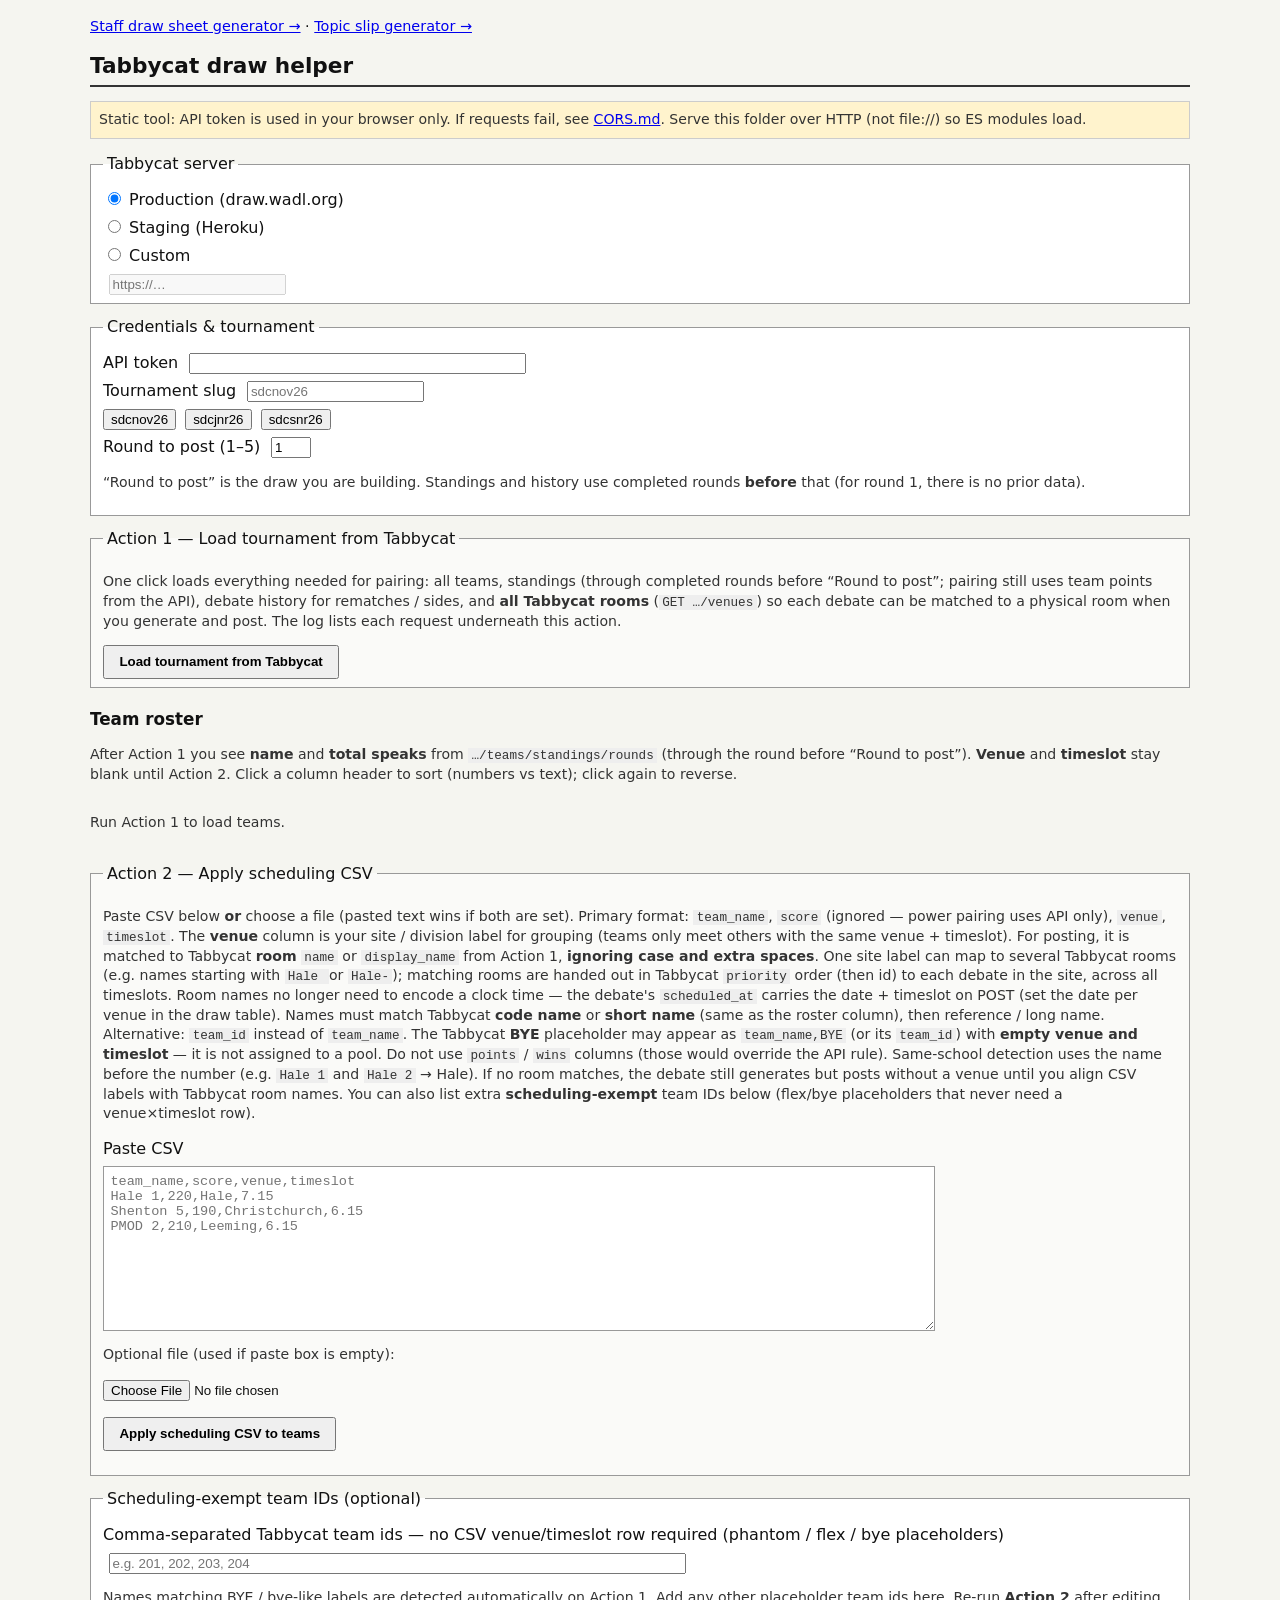
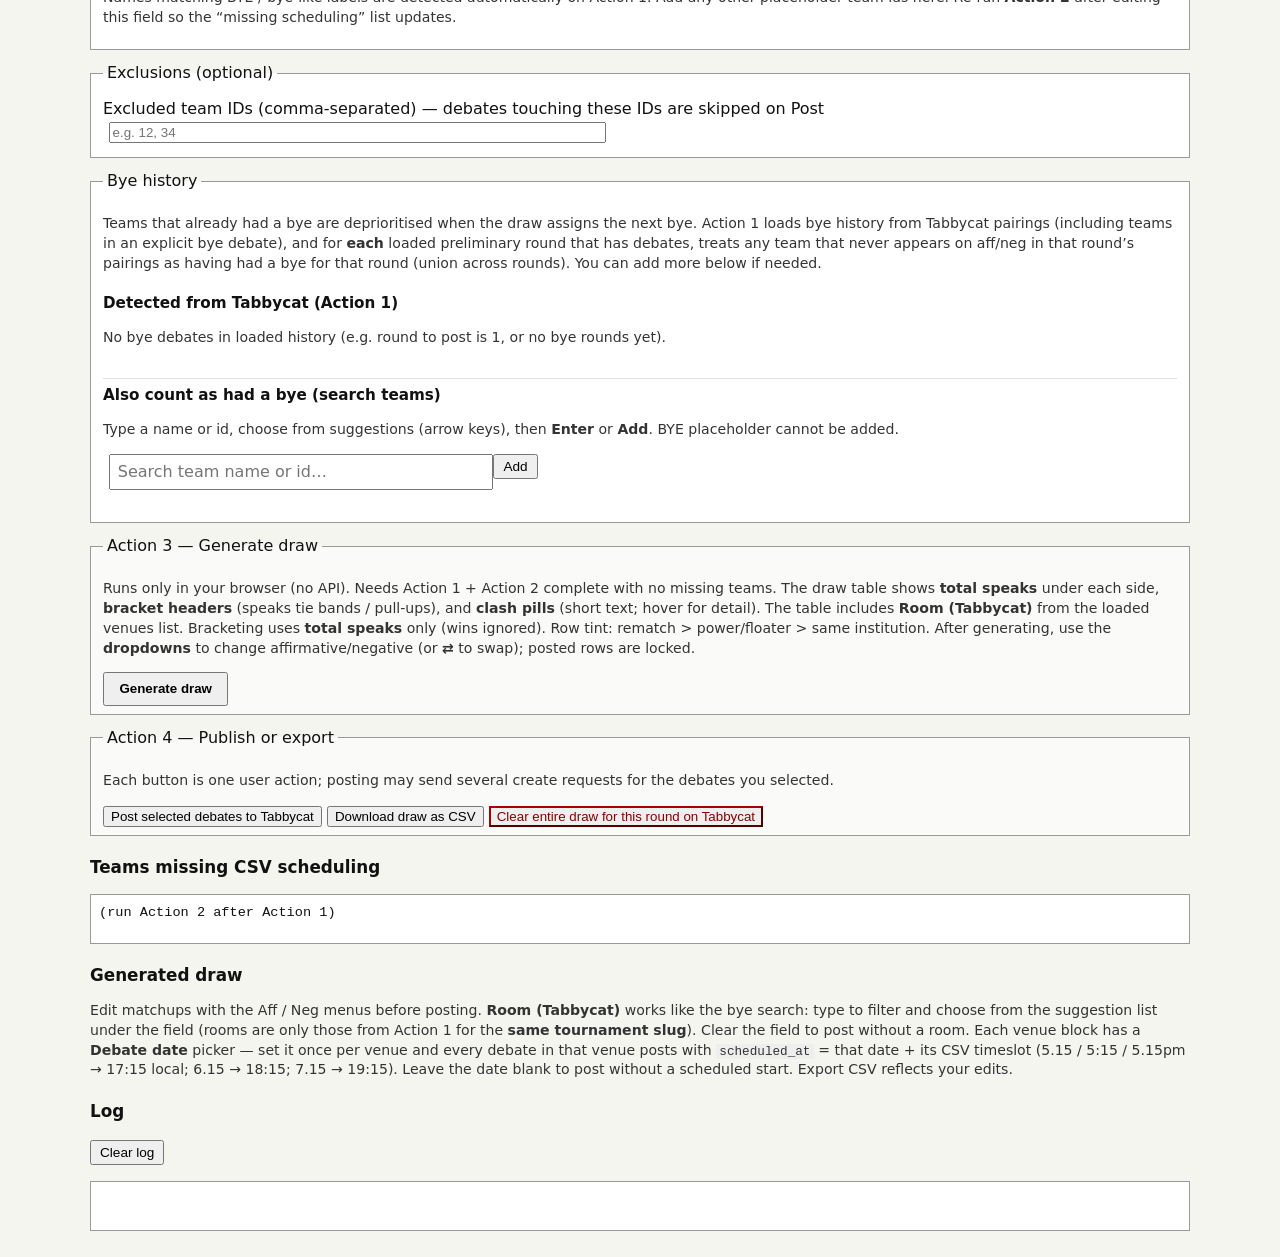
<file: index.html>
<!DOCTYPE html>
<html lang="en">
  <head>
    <meta charset="UTF-8" />
    <meta name="viewport" content="width=device-width, initial-scale=1" />
    <title>Tabbycat draw helper</title>
    <link rel="stylesheet" href="styles.css" />
  </head>
  <body>
    <p class="schedule-nav">
      <a href="schedule.html">Staff draw sheet generator →</a>
      ·
      <a href="topic-slips.html">Topic slip generator →</a>
    </p>
    <h1>Tabbycat draw helper</h1>
    <p class="warn">
      Static tool: API token is used in your browser only. If requests fail, see
      <a href="CORS.md">CORS.md</a>. Serve this folder over HTTP (not file://) so ES modules load.
    </p>

    <fieldset>
      <legend>Tabbycat server</legend>
      <label><input type="radio" name="basePreset" value="prod" checked /> Production (draw.wadl.org)</label>
      <label><input type="radio" name="basePreset" value="staging" /> Staging (Heroku)</label>
      <label><input type="radio" name="basePreset" value="custom" /> Custom</label>
      <input type="url" id="baseManual" placeholder="https://…" disabled />
    </fieldset>

    <fieldset>
      <legend>Credentials & tournament</legend>
      <label>API token <input type="password" id="token" autocomplete="off" size="40" /></label>
      <label
        >Tournament slug
        <input type="text" id="slug" placeholder="sdcnov26" size="20" />
      </label>
      <span class="presets">
        <button type="button" id="btnPresetNov">sdcnov26</button>
        <button type="button" id="btnPresetJnr">sdcjnr26</button>
        <button type="button" id="btnPresetSnr">sdcsnr26</button>
      </span>
      <label
        >Round to post (1–5)
        <input type="number" id="round" min="1" max="9" value="1" />
      </label>
      <p class="hint">
        “Round to post” is the draw you are building. Standings and history use completed rounds
        <strong>before</strong> that (for round 1, there is no prior data).
      </p>
    </fieldset>

    <fieldset class="step">
      <legend>Action 1 — Load tournament from Tabbycat</legend>
      <p class="hint">
        One click loads everything needed for pairing: all teams, standings (through completed rounds before “Round to post”; pairing still uses team points from the API),
        debate history for rematches / sides, and <strong>all Tabbycat rooms</strong> (<code>GET …/venues</code>) so each debate can be matched to a physical room when you generate and post.
        The log lists each request underneath this action.
      </p>
      <button type="button" id="btnLoadTournament" class="primary-action">Load tournament from Tabbycat</button>
    </fieldset>

    <h2>Team roster</h2>
    <p class="hint">
      After Action 1 you see <strong>name</strong> and <strong>total speaks</strong> from <code>…/teams/standings/rounds</code> (through the round before “Round to post”). <strong>Venue</strong> and
      <strong>timeslot</strong> stay blank until Action 2. Click a column header to sort (numbers vs text); click again to reverse.
    </p>
    <div id="teamRoster" class="roster-wrap"><p class="hint">Run Action 1 to load teams.</p></div>

    <fieldset class="step">
      <legend>Action 2 — Apply scheduling CSV</legend>
      <p class="hint">
        Paste CSV below <strong>or</strong> choose a file (pasted text wins if both are set).
        Primary format: <code>team_name</code>, <code>score</code> (ignored — power pairing uses API only),
        <code>venue</code>, <code>timeslot</code>. The <strong>venue</strong> column is your site / division label for grouping
        (teams only meet others with the same venue + timeslot). For posting, it is matched to Tabbycat <strong>room</strong>
        <code>name</code> or <code>display_name</code> from Action 1, <strong>ignoring case and extra spaces</strong>. One site label can map to
        several Tabbycat rooms (e.g. names starting with <code>Hale </code> or <code>Hale-</code>); matching rooms are handed out in
        Tabbycat <code>priority</code> order (then id) to each debate in the site, across all timeslots. Room
        names no longer need to encode a clock time — the debate's <code>scheduled_at</code> carries the date +
        timeslot on POST (set the date per venue in the draw table). Names must match
        Tabbycat <strong>code name</strong> or <strong>short name</strong> (same as the roster column), then reference / long name. Alternative: <code>team_id</code> instead of
        <code>team_name</code>. The Tabbycat <strong>BYE</strong> placeholder may appear as <code>team_name,BYE</code> (or its <code>team_id</code>) with <strong>empty venue and timeslot</strong> — it is not assigned to a pool.
        Do not use <code>points</code> / <code>wins</code> columns (those would override the API rule).
        Same-school detection uses the name before the number (e.g. <code>Hale 1</code> and <code>Hale 2</code> → Hale).
        If no room matches, the debate still generates but posts without a venue until you align CSV labels with Tabbycat room names.
        You can also list extra <strong>scheduling-exempt</strong> team IDs below (flex/bye placeholders that never need a venue×timeslot row).
      </p>
      <label for="csvPaste">Paste CSV</label>
      <textarea id="csvPaste" rows="10" cols="80" placeholder="team_name,score,venue,timeslot&#10;Hale 1,220,Hale,7.15&#10;Shenton 5,190,Christchurch,6.15&#10;PMOD 2,210,Leeming,6.15"></textarea>
      <p class="hint">Optional file (used if paste box is empty):</p>
      <input type="file" id="csvFile" accept=".csv,text/csv" />
      <p>
        <button type="button" id="btnApplyCsv" class="primary-action">Apply scheduling CSV to teams</button>
      </p>
    </fieldset>

    <fieldset>
      <legend>Scheduling-exempt team IDs (optional)</legend>
      <label for="schedulingExemptTeamIds">
        Comma-separated Tabbycat team ids — no CSV venue/timeslot row required (phantom / flex / bye placeholders)
      </label>
      <input type="text" id="schedulingExemptTeamIds" size="70" placeholder="e.g. 201, 202, 203, 204" />
      <p class="hint">
        Names matching BYE / bye-like labels are detected automatically on Action 1. Add any other placeholder team ids here. Re-run
        <strong>Action 2</strong> after editing this field so the “missing scheduling” list updates.
      </p>
    </fieldset>

    <fieldset>
      <legend>Exclusions (optional)</legend>
      <label
        >Excluded team IDs (comma-separated) — debates touching these IDs are skipped on Post
        <input type="text" id="excludeTeams" size="60" placeholder="e.g. 12, 34" />
      </label>
    </fieldset>

    <fieldset class="bye-section">
      <legend>Bye history</legend>
      <p class="hint">
        Teams that already had a bye are deprioritised when the draw assigns the next bye. Action 1 loads bye history from Tabbycat pairings (including teams in an explicit bye debate), and for <strong>each</strong> loaded preliminary round that has debates, treats any team that never appears on aff/neg in that round’s pairings as having had a bye for that round (union across rounds). You can add more below if needed.
      </p>
      <div class="bye-block">
        <h4 class="bye-sub">Detected from Tabbycat (Action 1)</h4>
        <p id="apiByeHistorySummary" class="bye-summary" aria-live="polite"></p>
        <ul id="apiByeHistoryList" class="bye-history-list" hidden></ul>
        <p id="apiByeHistoryEmpty" class="hint">No bye debates in loaded history (e.g. round to post is 1, or no bye rounds yet).</p>
      </div>
      <div class="bye-block">
        <h4 class="bye-sub">Also count as had a bye (search teams)</h4>
        <p class="hint">Type a name or id, choose from suggestions (arrow keys), then <strong>Enter</strong> or <strong>Add</strong>. BYE placeholder cannot be added.</p>
        <label for="byeTeamSearch" class="sr-only">Search team to mark prior bye</label>
        <div class="bye-autocomplete-wrap">
          <div class="bye-search-field">
            <input type="text" id="byeTeamSearch" autocomplete="off" placeholder="Search team name or id…" />
            <ul id="byeTeamSuggestions" class="ac-suggestions" hidden role="listbox"></ul>
          </div>
          <button type="button" id="byeTeamAddBtn" class="small">Add</button>
        </div>
        <p id="extraByeHistoryNote" class="hint" hidden>These teams are merged into bye avoidance when you generate the draw.</p>
        <ul id="extraByeTeamList" class="bye-chip-list"></ul>
      </div>
    </fieldset>

    <fieldset class="step">
      <legend>Action 3 — Generate draw</legend>
      <p class="hint">
        Runs only in your browser (no API). Needs Action 1 + Action 2 complete with no missing teams.         The draw table shows
        <strong>total speaks</strong> under each side,         <strong>bracket headers</strong> (speaks tie bands / pull-ups), and <strong>clash pills</strong>
        (short text; hover for detail). The table includes <strong>Room (Tabbycat)</strong> from the loaded venues list. Bracketing uses <strong>total speaks</strong> only (wins ignored). Row tint: rematch &gt; power/floater &gt; same institution. After generating, use the
        <strong>dropdowns</strong> to change affirmative/negative
        (or <strong>⇄</strong> to swap); posted rows are locked.
      </p>
      <button type="button" id="btnGen" class="primary-action">Generate draw</button>
    </fieldset>

    <fieldset class="step">
      <legend>Action 4 — Publish or export</legend>
      <p class="hint">Each button is one user action; posting may send several create requests for the debates you selected.</p>
      <button type="button" id="btnPost">Post selected debates to Tabbycat</button>
      <button type="button" id="btnExport">Download draw as CSV</button>
      <button type="button" id="btnDestroy" class="danger">Clear entire draw for this round on Tabbycat</button>
    </fieldset>

    <h2>Teams missing CSV scheduling</h2>
    <pre id="missingBox" class="box">(run Action 2 after Action 1)</pre>

    <h2>Generated draw</h2>
    <p class="hint">
      Edit matchups with the Aff / Neg menus before posting. <strong>Room (Tabbycat)</strong> works like the bye search: type to filter and
      choose from the suggestion list under the field (rooms are only those from Action 1 for the <strong>same tournament slug</strong>).
      Clear the field to post without a room. Each venue block has a <strong>Debate date</strong> picker — set it once per venue and every
      debate in that venue posts with <code>scheduled_at</code> = that date + its CSV timeslot (5.15 / 5:15 / 5.15pm → 17:15 local; 6.15 → 18:15; 7.15 → 19:15).
      Leave the date blank to post without a scheduled start. Export CSV reflects your edits.
    </p>
    <div id="drawTable"></div>

    <h2>Log</h2>
    <p><button type="button" id="btnClearLog" class="small">Clear log</button></p>
    <div id="log" class="box log"></div>

    <script type="module" src="js/app.js"></script>
  </body>
</html>
</file>
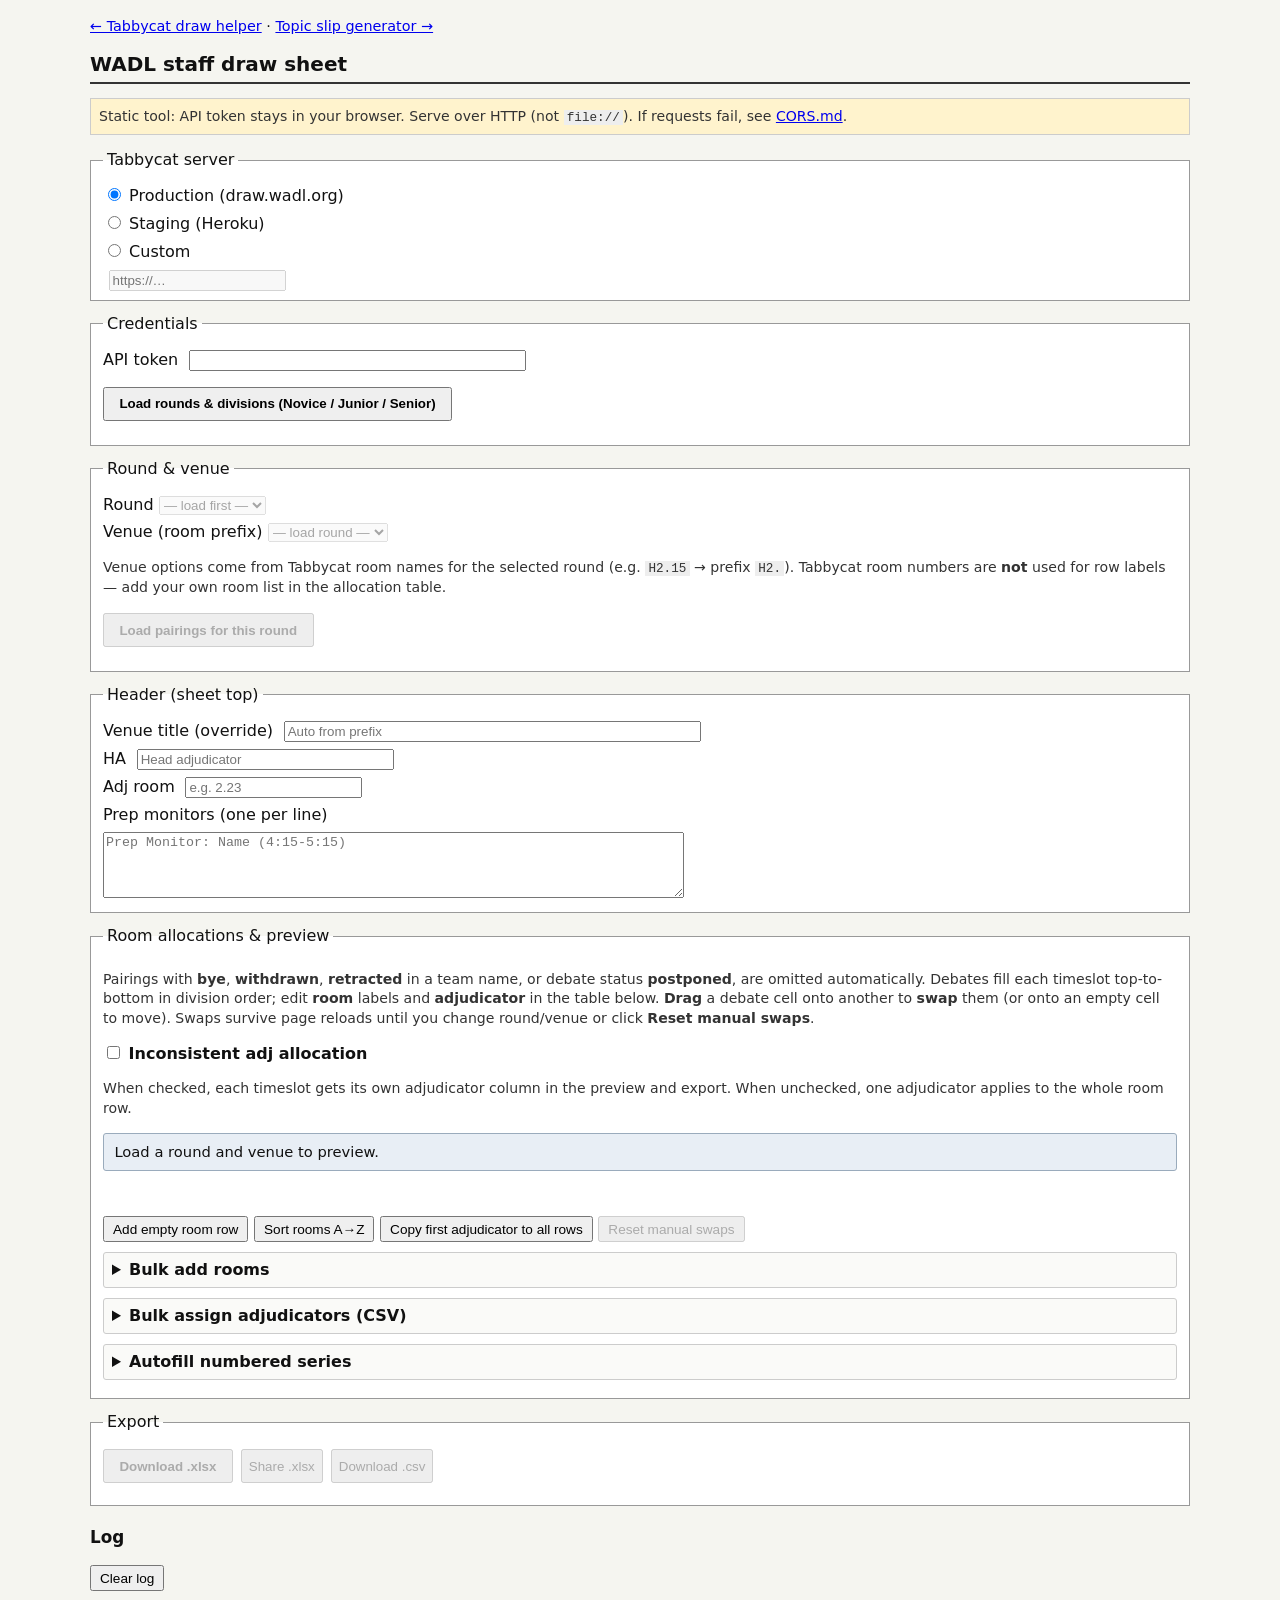
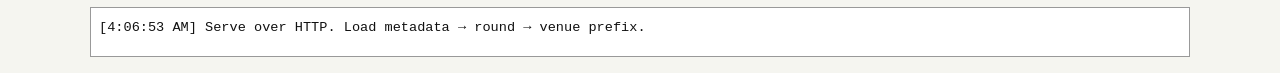
<file: schedule.html>
<!DOCTYPE html>
<html lang="en">
  <head>
    <meta charset="UTF-8" />
    <meta name="viewport" content="width=device-width, initial-scale=1" />
    <title>WADL draw sheet (Tabbycat)</title>
    <link rel="stylesheet" href="styles.css" />
  </head>
  <body class="schedule-page">
    <p class="schedule-nav">
      <a href="index.html">← Tabbycat draw helper</a>
      ·
      <a href="topic-slips.html">Topic slip generator →</a>
    </p>
    <h1>WADL staff draw sheet</h1>
    <p class="warn">
      Static tool: API token stays in your browser. Serve over HTTP (not <code>file://</code>). If requests fail, see
      <a href="CORS.md">CORS.md</a>.
    </p>

    <fieldset>
      <legend>Tabbycat server</legend>
      <label><input type="radio" name="basePreset" value="prod" checked /> Production (draw.wadl.org)</label>
      <label><input type="radio" name="basePreset" value="staging" /> Staging (Heroku)</label>
      <label><input type="radio" name="basePreset" value="custom" /> Custom</label>
      <input type="url" id="baseManual" placeholder="https://…" disabled />
    </fieldset>

    <fieldset>
      <legend>Credentials</legend>
      <label>API token <input type="password" id="token" autocomplete="off" size="40" /></label>
      <p>
        <button type="button" id="btnLoadMeta" class="primary-action">Load rounds &amp; divisions (Novice / Junior / Senior)</button>
      </p>
      <p id="loadMetaStatus" class="hint" aria-live="polite"></p>
    </fieldset>

    <fieldset>
      <legend>Round &amp; venue</legend>
      <label>Round <select id="roundSelect" disabled><option value="">— load first —</option></select></label>
      <label>Venue (room prefix) <select id="venuePrefixSelect" disabled><option value="">— load round —</option></select></label>
      <p class="hint">
        Venue options come from Tabbycat room names for the selected round (e.g. <code>H2.15</code> → prefix <code>H2.</code>). Tabbycat room
        numbers are <strong>not</strong> used for row labels — add your own room list in the allocation table.
      </p>
      <p>
        <button type="button" id="btnLoadRound" class="primary-action" disabled>Load pairings for this round</button>
      </p>
      <p id="loadRoundStatus" class="hint" aria-live="polite"></p>
    </fieldset>

    <fieldset>
      <legend>Header (sheet top)</legend>
      <label>Venue title (override) <input type="text" id="venueTitle" size="50" placeholder="Auto from prefix" /></label>
      <label>HA <input type="text" id="haField" size="30" placeholder="Head adjudicator" /></label>
      <label>Adj room <input type="text" id="adjRoomField" size="20" placeholder="e.g. 2.23" /></label>
      <label for="prepMonitors">Prep monitors (one per line)</label>
      <textarea id="prepMonitors" rows="4" cols="70" placeholder="Prep Monitor: Name (4:15-5:15)"></textarea>
    </fieldset>

    <fieldset>
      <legend>Room allocations &amp; preview</legend>
      <p class="hint">
        Pairings with <strong>bye</strong>, <strong>withdrawn</strong>, <strong>retracted</strong> in a team name, or debate status
        <strong>postponed</strong>, are omitted automatically. Debates fill each timeslot top-to-bottom in division order; edit
        <strong>room</strong> labels and <strong>adjudicator</strong> in the table below.
        <strong>Drag</strong> a debate cell onto another to <strong>swap</strong> them (or onto an empty cell to move). Swaps survive page reloads
        until you change round/venue or click <strong>Reset manual swaps</strong>.
      </p>
      <label class="schedule-inconsistent-adj">
        <input type="checkbox" id="inconsistentAdj" />
        Inconsistent adj allocation
      </label>
      <p class="hint">
        When checked, each timeslot gets its own adjudicator column in the preview and export. When unchecked, one adjudicator
        applies to the whole room row.
      </p>
      <p id="layoutHint" class="schedule-layout-hint" aria-live="polite">Load a round and venue to preview.</p>
      <p id="bulkStatus" class="hint" aria-live="polite"></p>
      <div class="schedule-room-toolbar">
        <button type="button" id="btnAddRoom" class="small">Add empty room row</button>
        <button type="button" id="btnSortRooms" class="small">Sort rooms A→Z</button>
        <button type="button" id="btnApplyAdjAll" class="small">Copy first adjudicator to all rows</button>
        <button type="button" id="btnResetSwaps" class="small" disabled>Reset manual swaps</button>
      </div>
      <details class="schedule-bulk-details">
        <summary>Bulk add rooms</summary>
        <p class="hint">
          Paste room codes, then click <strong>Add rooms from list</strong>. One per line or comma-separated.
          Range on one line: <code>H2.15-H2.35</code>. Keeps rooms already in the table; skips duplicates.
        </p>
        <textarea id="bulkRooms" rows="5" cols="60" placeholder="H2.15&#10;H2.16&#10;or: H2.15-H2.35"></textarea>
        <p><button type="button" id="btnBulkRooms" class="small">Add rooms from list</button></p>
      </details>
      <details class="schedule-bulk-details">
        <summary>Bulk assign adjudicators (CSV)</summary>
        <p class="hint">
          Paste CSV with <code>room,adjudicator</code> (header row optional). Rooms must match the table. Example:
          <code>H2.15,Eugene</code>
        </p>
        <textarea id="bulkAdjs" rows="5" cols="60" placeholder="room,adjudicator&#10;H2.15,Eugene&#10;H2.16,Elliott"></textarea>
        <p><button type="button" id="btnBulkAdjs" class="small">Apply adjudicators from CSV</button></p>
      </details>
      <details class="schedule-bulk-details">
        <summary>Autofill numbered series</summary>
        <p class="hint">
          <strong>Replaces</strong> the whole room list (clears adjudicator names). Row count is set automatically from the
          busiest timeslot for this venue (after you load the round).
        </p>
        <label>Start room <input type="text" id="autoStart" size="12" placeholder="H2.15" /></label>
        <button type="button" id="btnAutofill" class="small">Replace list with series</button>
        <p id="autofillRoomHint" class="hint" aria-live="polite"></p>
      </details>
      <div id="previewWrap" class="schedule-preview-wrap"></div>
    </fieldset>

    <fieldset>
      <legend>Export</legend>
      <p class="schedule-export-actions">
        <button type="button" id="btnXlsx" class="primary-action" disabled>Download .xlsx</button>
        <button type="button" id="btnShare" disabled>Share .xlsx</button>
        <button type="button" id="btnCsv" disabled>Download .csv</button>
      </p>
      <p id="exportHint" class="hint" aria-live="polite"></p>
    </fieldset>

    <h2>Log</h2>
    <p><button type="button" id="btnClearLog" class="small">Clear log</button></p>
    <div id="log" class="box log"></div>

    <script type="module" src="js/scheduleApp.js"></script>
  </body>
</html>
</file>
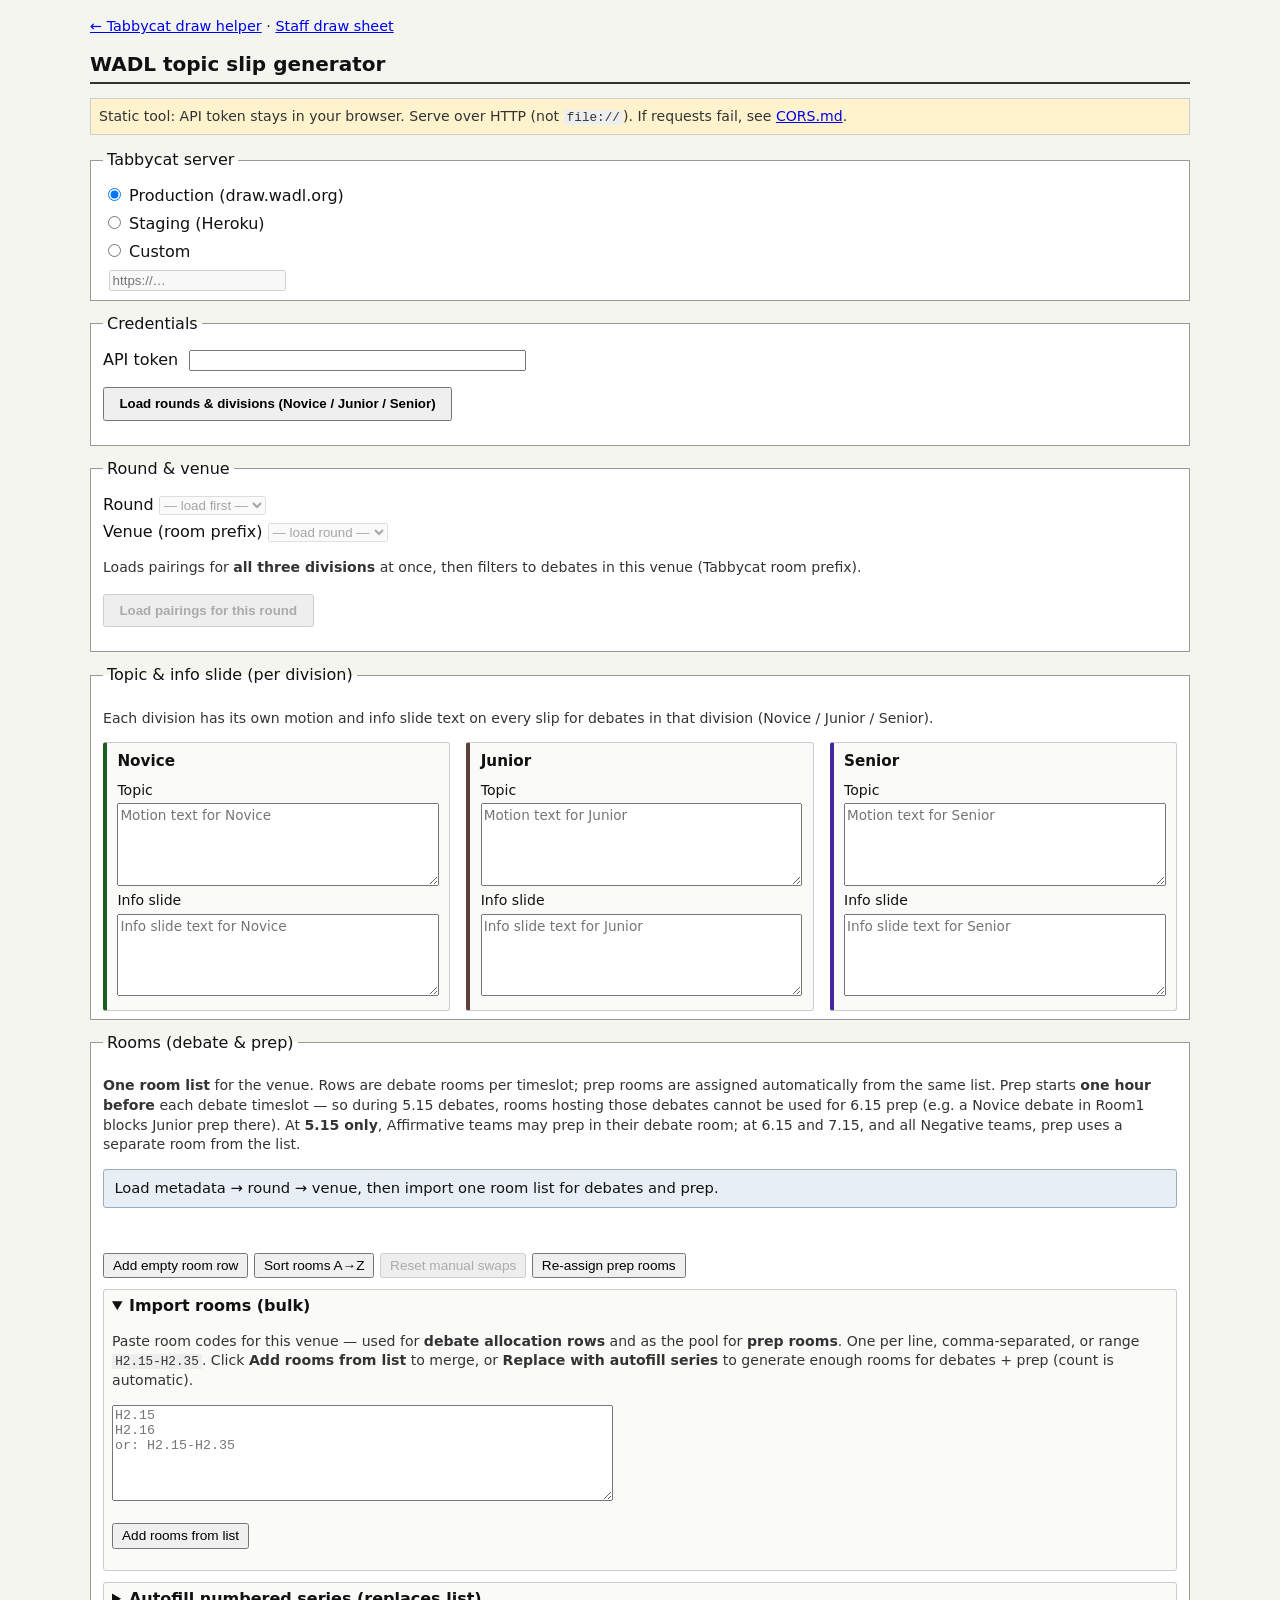
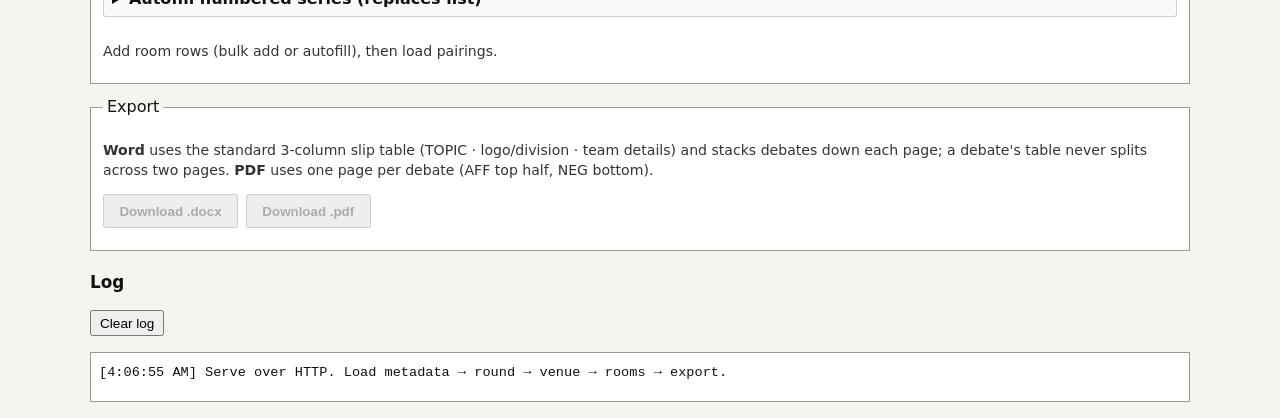
<file: topic-slips.html>
<!DOCTYPE html>
<html lang="en">
  <head>
    <meta charset="UTF-8" />
    <meta name="viewport" content="width=device-width, initial-scale=1" />
    <title>WADL topic slips</title>
    <link rel="stylesheet" href="styles.css" />
  </head>
  <body class="schedule-page topic-slips-page">
    <p class="schedule-nav">
      <a href="index.html">← Tabbycat draw helper</a>
      ·
      <a href="schedule.html">Staff draw sheet</a>
    </p>
    <h1>WADL topic slip generator</h1>
    <p class="warn">
      Static tool: API token stays in your browser. Serve over HTTP (not <code>file://</code>). If requests fail, see
      <a href="CORS.md">CORS.md</a>.
    </p>

    <fieldset>
      <legend>Tabbycat server</legend>
      <label><input type="radio" name="basePreset" value="prod" checked /> Production (draw.wadl.org)</label>
      <label><input type="radio" name="basePreset" value="staging" /> Staging (Heroku)</label>
      <label><input type="radio" name="basePreset" value="custom" /> Custom</label>
      <input type="url" id="baseManual" placeholder="https://…" disabled />
    </fieldset>

    <fieldset>
      <legend>Credentials</legend>
      <label>API token <input type="password" id="token" autocomplete="off" size="40" /></label>
      <p>
        <button type="button" id="btnLoadMeta" class="primary-action">Load rounds &amp; divisions (Novice / Junior / Senior)</button>
      </p>
      <p id="loadMetaStatus" class="hint" aria-live="polite"></p>
    </fieldset>

    <fieldset>
      <legend>Round &amp; venue</legend>
      <label>Round <select id="roundSelect" disabled><option value="">— load first —</option></select></label>
      <label>Venue (room prefix) <select id="venuePrefixSelect" disabled><option value="">— load round —</option></select></label>
      <p class="hint">
        Loads pairings for <strong>all three divisions</strong> at once, then filters to debates in this venue (Tabbycat room prefix).
      </p>
      <p>
        <button type="button" id="btnLoadRound" class="primary-action" disabled>Load pairings for this round</button>
      </p>
      <p id="loadRoundStatus" class="hint" aria-live="polite"></p>
    </fieldset>

    <fieldset class="topic-slip-division-block">
      <legend>Topic &amp; info slide (per division)</legend>
      <p class="hint">
        Each division has its own motion and info slide text on every slip for debates in that division (Novice / Junior / Senior).
      </p>
      <div class="topic-slip-division-grid">
        <section class="topic-slip-div topic-slip-div-nov">
          <h3>Novice</h3>
          <label>Topic <textarea id="topic_novice" rows="4" cols="50" placeholder="Motion text for Novice"></textarea></label>
          <label>Info slide <textarea id="info_novice" rows="4" cols="50" placeholder="Info slide text for Novice"></textarea></label>
        </section>
        <section class="topic-slip-div topic-slip-div-jnr">
          <h3>Junior</h3>
          <label>Topic <textarea id="topic_junior" rows="4" cols="50" placeholder="Motion text for Junior"></textarea></label>
          <label>Info slide <textarea id="info_junior" rows="4" cols="50" placeholder="Info slide text for Junior"></textarea></label>
        </section>
        <section class="topic-slip-div topic-slip-div-snr">
          <h3>Senior</h3>
          <label>Topic <textarea id="topic_senior" rows="4" cols="50" placeholder="Motion text for Senior"></textarea></label>
          <label>Info slide <textarea id="info_senior" rows="4" cols="50" placeholder="Info slide text for Senior"></textarea></label>
        </section>
      </div>
    </fieldset>

    <fieldset>
      <legend>Rooms (debate &amp; prep)</legend>
      <p class="hint">
        <strong>One room list</strong> for the venue. Rows are debate rooms per timeslot; prep rooms are assigned automatically from the same list.
        Prep starts <strong>one hour before</strong> each debate timeslot — so during 5.15 debates, rooms hosting those debates cannot be used for
        6.15 prep (e.g. a Novice debate in Room1 blocks Junior prep there). At <strong>5.15 only</strong>, Affirmative teams may prep in their
        debate room; at 6.15 and 7.15, and all Negative teams, prep uses a separate room from the list.
      </p>
      <p id="layoutHint" class="schedule-layout-hint" aria-live="polite">Load metadata → round → venue, then import rooms.</p>
      <p id="bulkStatus" class="hint" aria-live="polite"></p>
      <div class="schedule-room-toolbar">
        <button type="button" id="btnAddRoom" class="small">Add empty room row</button>
        <button type="button" id="btnSortRooms" class="small">Sort rooms A→Z</button>
        <button type="button" id="btnResetSwaps" class="small" disabled>Reset manual swaps</button>
        <button type="button" id="btnReassignPrep" class="small">Re-assign prep rooms</button>
      </div>
      <details class="schedule-bulk-details" open>
        <summary>Import rooms (bulk)</summary>
        <p class="hint">
          Paste room codes for this venue — used for <strong>debate allocation rows</strong> and as the pool for <strong>prep rooms</strong>.
          One per line, comma-separated, or range <code>H2.15-H2.35</code>. Click <strong>Add rooms from list</strong> to merge, or
          <strong>Replace with autofill series</strong> to generate enough rooms for debates + prep (count is automatic).
        </p>
        <textarea id="bulkRooms" rows="6" cols="60" placeholder="H2.15&#10;H2.16&#10;or: H2.15-H2.35"></textarea>
        <p>
          <button type="button" id="btnBulkRooms" class="small">Add rooms from list</button>
        </p>
      </details>
      <details class="schedule-bulk-details">
        <summary>Autofill numbered series (replaces list)</summary>
        <p class="hint">
          Replaces the whole room list and clears manual debate swaps. Room count is computed from your draw (debate rows + prep capacity).
        </p>
        <label>Start room <input type="text" id="autoStart" size="12" placeholder="H2.15" /></label>
        <button type="button" id="btnAutofill" class="small">Replace list with series</button>
        <p id="autofillRoomHint" class="hint" aria-live="polite"></p>
      </details>
      <div id="previewWrap" class="schedule-preview-wrap"></div>
    </fieldset>

    <fieldset>
      <legend>Export</legend>
      <p class="hint">
        <strong>Word</strong> uses the standard 3-column slip table (TOPIC · logo/division · team details) and stacks debates down each
        page; a debate's table never splits across two pages. <strong>PDF</strong> uses one page per debate (AFF top half, NEG bottom).
      </p>
      <p class="schedule-export-actions">
        <button type="button" id="btnDocx" class="primary-action" disabled>Download .docx</button>
        <button type="button" id="btnPdf" class="primary-action" disabled>Download .pdf</button>
      </p>
      <p id="exportHint" class="hint" aria-live="polite"></p>
    </fieldset>

    <h2>Log</h2>
    <p><button type="button" id="btnClearLog" class="small">Clear log</button></p>
    <div id="log" class="box log"></div>

    <script type="module" src="js/topicSlipApp.js"></script>
  </body>
</html>
</file>
<file: styles.css>
body {
  font-family: system-ui, sans-serif;
  max-width: 1100px;
  margin: 1rem auto;
  padding: 0 0.75rem;
  line-height: 1.4;
  color: #111;
  background: #f5f5f0;
}

h1 {
  font-size: 1.35rem;
  border-bottom: 2px solid #333;
  padding-bottom: 0.25rem;
}

h2 {
  font-size: 1.05rem;
  margin-top: 1.25rem;
}

h3,
h4 {
  font-size: 1rem;
  margin: 0.5rem 0 0.25rem;
}

fieldset {
  margin: 0.75rem 0;
  padding: 0.5rem 0.75rem;
  border: 1px solid #999;
  background: #fff;
}

legend {
  padding: 0 0.25rem;
}

label {
  display: block;
  margin: 0.35rem 0;
}

input[type="url"],
input[type="text"],
input[type="password"],
input[type="number"] {
  margin-left: 0.35rem;
}

textarea#csvPaste {
  display: block;
  width: 100%;
  max-width: 52rem;
  margin: 0.35rem 0 0.75rem;
  font-family: ui-monospace, monospace;
  font-size: 0.85rem;
  padding: 0.4rem;
  border: 1px solid #999;
  box-sizing: border-box;
}

.presets button {
  margin-right: 0.25rem;
}

.actions button {
  margin: 0.25rem 0.35rem 0.25rem 0;
  padding: 0.35rem 0.65rem;
}

button.small {
  font-size: 0.85rem;
  padding: 0.2rem 0.5rem;
}

button.primary-action {
  font-weight: 600;
  padding: 0.45rem 0.9rem;
}

button.danger {
  border-color: #a00;
  color: #800;
}

.hint,
.warn {
  font-size: 0.88rem;
  color: #333;
}

.warn {
  background: #fff3cd;
  border: 1px solid #ccc;
  padding: 0.5rem;
}

.box {
  background: #fff;
  border: 1px solid #999;
  padding: 0.5rem;
  min-height: 2rem;
  font-size: 0.85rem;
  overflow: auto;
  max-height: 14rem;
}

.log {
  font-family: ui-monospace, monospace;
  max-height: 20rem;
}

.log-ok {
  margin: 0.15rem 0;
}

.log-err {
  margin: 0.15rem 0;
  color: #800;
}

.venue-block {
  margin: 1rem 0;
  padding: 0.5rem;
  border: 1px solid #666;
  background: #fff;
}

.slot-block {
  margin: 0.5rem 0 0.75rem 0.5rem;
  padding: 0.35rem;
  border-left: 3px solid #888;
}

.slot-heading {
  display: flex;
  align-items: center;
  gap: 0.4rem;
  margin: 0.5rem 0 0.25rem;
  flex-wrap: wrap;
}

.slot-heading .slot-title {
  font-size: 1rem;
  font-weight: 600;
  line-height: 1.25;
  color: #111;
}

.slot-heading .slot-scheduled {
  font-size: 0.85rem;
  color: #146118;
  font-weight: 500;
}

.slot-heading .slot-scheduled-warn {
  font-size: 0.85rem;
  color: #8a5a00;
  font-style: italic;
}

.venue-date-row {
  display: flex;
  align-items: center;
  gap: 0.5rem;
  margin: 0.25rem 0 0.5rem 0;
  flex-wrap: wrap;
  font-size: 0.9rem;
}

.venue-date-row .venue-date-label {
  display: inline-flex;
  align-items: center;
  gap: 0.3rem;
  margin: 0;
}

.venue-date-row .venue-date-label input[type="date"] {
  padding: 0.15rem 0.3rem;
  font: inherit;
}

.venue-date-row .venue-date-hint {
  color: #555;
  font-size: 0.82rem;
}

.draw-room-td {
  max-width: 14rem;
  min-width: 8rem;
  vertical-align: top;
  overflow: visible;
}

.room-input-wrap {
  display: flex;
  align-items: flex-start;
  gap: 0.2rem;
  flex-wrap: wrap;
}

.draw-room-td .bye-search-field {
  min-width: 6rem;
  max-width: 13rem;
}

.room-reuse-warn {
  color: #a60;
  font-weight: 700;
  cursor: help;
}

table {
  border-collapse: collapse;
  width: 100%;
  font-size: 0.88rem;
  margin-top: 0.35rem;
}

th,
td {
  border: 1px solid #999;
  padding: 0.25rem 0.4rem;
  text-align: left;
}

th {
  background: #e8e8e0;
}

tr.row-off {
  opacity: 0.45;
}

code {
  font-size: 0.9em;
  background: #eee;
  padding: 0 0.2rem;
}

fieldset.step {
  background: #fafaf8;
}

.roster-wrap {
  overflow-x: auto;
  margin: 0.5rem 0 1rem;
}

table.roster-table {
  font-size: 0.88rem;
  border-collapse: collapse;
  background: #fff;
  border: 1px solid #999;
}

table.roster-table th,
table.roster-table td {
  border: 1px solid #ccc;
  padding: 0.3rem 0.5rem;
  text-align: left;
}

table.roster-table th {
  background: #e8e8e0;
}

table.roster-table th.sortable {
  cursor: pointer;
  user-select: none;
  white-space: nowrap;
}

table.roster-table th.sortable:hover {
  background: #dddcd4;
}

table.roster-table th.sort-asc::after,
table.roster-table th.sort-desc::after {
  font-size: 0.72em;
  margin-left: 0.3em;
  opacity: 0.8;
}

table.roster-table th.sort-asc::after {
  content: "▲";
}

table.roster-table th.sort-desc::after {
  content: "▼";
}

table.roster-table tr.row-bye {
  color: #666;
  font-style: italic;
}

table.draw-table {
  font-size: 0.85rem;
  border-collapse: collapse;
  margin: 0.35rem 0 0.75rem;
  background: #fff;
  border: 1px solid #bbb;
  overflow: visible;
}

table.draw-table th,
table.draw-table td {
  border: 1px solid #ccc;
  padding: 0.25rem 0.4rem;
  vertical-align: middle;
}

table.draw-table th {
  background: #e8e8e0;
}

table.draw-table select.draw-side-select {
  max-width: min(14rem, 42vw);
  font: inherit;
}

table.draw-table td.td-swap {
  text-align: center;
  width: 2.5rem;
  padding: 0.15rem;
}

table.draw-table td.draw-side-td {
  vertical-align: top;
  min-width: 11rem;
}

table.draw-table td.draw-side-td.drop-target {
  background: #eef7ff;
  outline: 2px dashed #4f8fd5;
  outline-offset: -2px;
}

table.draw-table .draw-team-chip {
  display: inline-block;
  border: 1px solid #7d8a96;
  background: #f7f9fb;
  color: #1f2a33;
  border-radius: 999px;
  padding: 0.15rem 0.55rem;
  margin: 0 0 0.25rem 0;
  max-width: 16rem;
  overflow: hidden;
  text-overflow: ellipsis;
  white-space: nowrap;
  font: inherit;
  font-size: 0.8rem;
  cursor: grab;
}

table.draw-table .draw-team-chip.is-bye {
  background: #fff6d7;
  border-color: #c5a757;
}

table.draw-table .draw-team-chip.dragging {
  opacity: 0.55;
}

table.draw-table .draw-team-chip:disabled {
  opacity: 0.65;
  cursor: not-allowed;
}

table.draw-table .draw-team-meta {
  margin-top: 0.2rem;
  font-size: 0.78rem;
  line-height: 1.25;
  color: #444;
  max-width: 16rem;
}

table.draw-table td.draw-note-td {
  vertical-align: top;
  max-width: 28rem;
  white-space: pre-line;
}

table.draw-table tr.bracket-subhead td.bracket-subhead-cell {
  font-size: 0.65rem;
  line-height: 1.2;
  padding: 0.12rem 0.4rem 0.2rem;
  background: linear-gradient(to bottom, #e8eef5, #d8e0eb);
  font-weight: 600;
  color: #2c3e50;
  border-bottom: 1px solid #9aabbc;
  cursor: help;
}

table.draw-table .note-clean {
  display: inline-block;
  padding: 0.2rem 0.35rem;
  border-radius: 3px;
  background: #e8f5e9;
  color: #1b5e20;
  font-size: 0.78rem;
  cursor: help;
}

table.draw-table .clash-pill-wrap {
  display: flex;
  flex-wrap: wrap;
  gap: 0.28rem;
  align-items: center;
}

table.draw-table .clash-pill {
  display: inline-block;
  font-size: 0.72rem;
  padding: 0.1rem 0.38rem;
  border-radius: 4px;
  cursor: help;
  line-height: 1.3;
  max-width: 100%;
}

table.draw-table .bye-history-pill {
  display: inline-block;
  margin-top: 0.25rem;
  padding: 0.1rem 0.38rem;
  border-radius: 4px;
  background: #fff6d7;
  border: 1px solid #c5a757;
  color: #6a5200;
  cursor: help;
  font-size: 0.72rem;
  line-height: 1.3;
}

table.draw-table .clash-kind-rematch {
  background: #ffcdd2;
  color: #b71c1c;
  border: 1px solid #e57373;
}

table.draw-table .clash-kind-power {
  background: #ffe0b2;
  color: #bf360c;
  border: 1px solid #ffb74d;
}

table.draw-table .clash-kind-inst {
  background: #fff9c4;
  color: #f57f17;
  border: 1px solid #ffee58;
}

table.draw-table .clash-kind-side {
  background: #e8eaf6;
  color: #283593;
  border: 1px solid #9fa8da;
}

table.draw-table tr.draw-row-rematch {
  background: #fff5f5;
}

table.draw-table tr.draw-row-power {
  background: #fffaf5;
}

table.draw-table tr.draw-row-same-inst {
  background: #fffdf5;
}

table.draw-table tr.draw-row-rematch td {
  border-color: #e8b4b4;
}

table.draw-table tr.draw-row-power td {
  border-color: #e8d8c8;
}

button.btn-swap {
  padding: 0.15rem 0.35rem;
  line-height: 1.2;
}

.sr-only {
  position: absolute;
  width: 1px;
  height: 1px;
  padding: 0;
  margin: -1px;
  overflow: hidden;
  clip: rect(0, 0, 0, 0);
  white-space: nowrap;
  border: 0;
}

fieldset.bye-section .bye-block {
  margin: 0.65rem 0;
  padding: 0.35rem 0;
  border-top: 1px solid #ddd;
}

fieldset.bye-section .bye-block:first-of-type {
  border-top: none;
}

.bye-sub {
  font-size: 0.95rem;
  margin: 0 0 0.25rem;
  font-weight: 600;
}

.bye-summary {
  margin: 0 0 0.35rem;
  font-size: 0.9rem;
}

ul.bye-history-list {
  margin: 0.25rem 0 0.5rem;
  padding-left: 1.25rem;
}

.bye-autocomplete-wrap {
  display: flex;
  flex-wrap: wrap;
  align-items: flex-start;
  gap: 0.4rem;
  margin-top: 0.35rem;
}

.bye-search-field {
  position: relative;
  flex: 1;
  min-width: 12rem;
  max-width: 24rem;
  overflow: visible;
}

.bye-search-field input {
  width: 100%;
  box-sizing: border-box;
  padding: 0.3rem 0.45rem;
  font: inherit;
}

.ac-suggestions {
  position: absolute;
  left: 0;
  right: 0;
  top: 100%;
  z-index: 30;
  max-height: 14rem;
  overflow-y: auto;
  margin: 2px 0 0;
  padding: 0;
  list-style: none;
  background: #fff;
  border: 1px solid #888;
  box-shadow: 0 3px 10px rgba(0, 0, 0, 0.12);
}

.ac-suggestions li {
  padding: 0.4rem 0.55rem;
  cursor: pointer;
  font-size: 0.88rem;
}

.ac-suggestions li:hover,
.ac-suggestions li.active {
  background: #e0dfd6;
}

ul.bye-chip-list {
  list-style: none;
  padding: 0;
  margin: 0.5rem 0 0;
  display: flex;
  flex-wrap: wrap;
  gap: 0.35rem;
}

li.bye-chip {
  display: inline-flex;
  align-items: center;
  gap: 0.3rem;
  padding: 0.2rem 0.35rem 0.2rem 0.5rem;
  background: #e8e8e0;
  border-radius: 4px;
  font-size: 0.86rem;
}

button.bye-chip-remove {
  padding: 0 0.25rem;
  line-height: 1.2;
  min-width: 1.35rem;
}

/* —— Staff draw sheet (schedule.html) —— */
.schedule-nav {
  margin: 0 0 0.5rem;
  font-size: 0.9rem;
}

.schedule-page h1 {
  font-size: 1.25rem;
}

.schedule-sub {
  font-size: 0.95rem;
  margin: 0.75rem 0 0.25rem;
}

.schedule-inconsistent-adj {
  display: block;
  margin: 0.5rem 0 0.35rem;
  font-weight: 600;
}

.schedule-layout-hint {
  font-size: 0.92rem;
  padding: 0.5rem 0.65rem;
  background: #e8eef5;
  border: 1px solid #9aabbc;
  border-radius: 3px;
  margin: 0 0 0.75rem;
}

.schedule-room-toolbar {
  display: flex;
  flex-wrap: wrap;
  gap: 0.35rem;
  margin-bottom: 0.5rem;
}

.schedule-room-editor {
  overflow-x: auto;
  max-height: 22rem;
  margin: 0.5rem 0;
}

table.schedule-room-table {
  font-size: 0.85rem;
  width: auto;
  min-width: 28rem;
}

table.schedule-room-table input[type="text"] {
  width: 100%;
  min-width: 6rem;
  box-sizing: border-box;
  font: inherit;
}

.schedule-room-actions {
  white-space: nowrap;
}

.schedule-preview-wrap {
  overflow-x: auto;
  max-height: 24rem;
}

table.schedule-preview-table {
  font-size: 0.85rem;
}

table.schedule-preview-table td.div-nov,
table.schedule-preview-table td.div-jnr,
table.schedule-preview-table td.div-snr {
  color: #fff;
  font-weight: 500;
}

table.schedule-preview-table td.div-nov {
  background: #1b331a;
}

table.schedule-preview-table td.div-jnr {
  background: #3d2b1f;
}

table.schedule-preview-table td.div-snr {
  background: #3b2e58;
}

.schedule-export-actions {
  display: flex;
  flex-wrap: wrap;
  gap: 0.5rem;
  margin: 0.5rem 0;
}

.schedule-bulk-details {
  margin: 0.65rem 0;
  padding: 0.35rem 0.5rem;
  border: 1px solid #ccc;
  background: #fafaf8;
  border-radius: 3px;
}

.schedule-bulk-details summary {
  cursor: pointer;
  font-weight: 600;
}

table.schedule-allocation-table {
  width: 100%;
  min-width: 42rem;
}

table.schedule-allocation-table .schedule-room-input,
table.schedule-allocation-table .schedule-adj-input {
  width: 100%;
  min-width: 5rem;
  box-sizing: border-box;
  font: inherit;
  padding: 0.2rem 0.35rem;
}

table.schedule-allocation-table td.schedule-slot-td {
  font-size: 0.82rem;
  vertical-align: top;
  min-width: 7rem;
}

table.schedule-allocation-table td.schedule-slot-td.schedule-slot-draggable {
  cursor: grab;
}

table.schedule-allocation-table td.schedule-slot-td.schedule-slot-draggable:active {
  cursor: grabbing;
}

table.schedule-allocation-table td.schedule-slot-td.schedule-slot-dragging {
  opacity: 0.55;
}

table.schedule-allocation-table td.schedule-slot-td.schedule-slot-drop-target {
  outline: 2px dashed #4f8fd5;
  outline-offset: -2px;
  background: #eef7ff;
}

table.schedule-allocation-table td.schedule-slot-td.schedule-slot-pinned .schedule-slot-debate {
  box-shadow: inset 0 0 0 2px #4f8fd5;
}

table.schedule-allocation-table td.schedule-slot-td.schedule-slot-draggable .schedule-slot-debate,
table.schedule-allocation-table td.schedule-slot-td.schedule-slot-draggable .schedule-slot-tag,
table.schedule-allocation-table td.schedule-slot-td.schedule-slot-draggable .schedule-vs {
  pointer-events: none;
}

.schedule-slot-debate {
  display: inline-block;
  padding: 0.15rem 0.35rem;
  border-radius: 2px;
  line-height: 1.3;
}

.schedule-slot-debate.div-nov {
  background: #1b331a;
  color: #fff;
}

.schedule-slot-debate.div-jnr {
  background: #3d2b1f;
  color: #fff;
}

.schedule-slot-debate.div-snr {
  background: #3b2e58;
  color: #fff;
}

.schedule-slot-tag {
  opacity: 0.85;
  font-size: 0.75em;
}

.schedule-vs {
  opacity: 0.7;
  font-size: 0.9em;
}

.schedule-row-num {
  width: 2rem;
  text-align: center;
  color: #666;
}

#bulkStatus {
  min-height: 1.2em;
}

.schedule-overflow-warn {
  color: #8a5a00;
  font-weight: 500;
  margin: 0 0 0.5rem;
}

/* —— Topic slips (topic-slips.html) —— */
.topic-slip-division-grid {
  display: grid;
  grid-template-columns: repeat(auto-fit, minmax(16rem, 1fr));
  gap: 1rem;
  margin-top: 0.5rem;
}

.topic-slip-div {
  padding: 0.5rem 0.65rem;
  border: 1px solid #ccc;
  border-radius: 3px;
  background: #fafaf8;
}

.topic-slip-div h3 {
  margin: 0 0 0.5rem;
  font-size: 0.95rem;
}

.topic-slip-div-nov {
  border-left: 4px solid #1b5e20;
}

.topic-slip-div-jnr {
  border-left: 4px solid #5d4037;
}

.topic-slip-div-snr {
  border-left: 4px solid #4527a0;
}

.topic-slip-div label {
  display: block;
  margin: 0.35rem 0;
  font-size: 0.88rem;
}

.topic-slip-div textarea {
  display: block;
  width: 100%;
  max-width: 100%;
  margin-top: 0.2rem;
  font: inherit;
  font-size: 0.85rem;
  box-sizing: border-box;
}

.topic-slip-summary {
  margin-top: 0.75rem;
  font-weight: 500;
}

.topic-prep-overwrite {
  display: block;
  margin: 0.35rem 0;
  font-size: 0.88rem;
}

table.topic-allocation-table th.topic-slot-head {
  text-align: center;
  background: #e0e8f0;
}

table.topic-allocation-table th.topic-prep-head {
  font-size: 0.78rem;
  background: #f3f0e8;
}

table.topic-allocation-table th.topic-debate-head {
  font-size: 0.78rem;
}

table.topic-allocation-table td.schedule-prep-td {
  min-width: 6.5rem;
  max-width: 9rem;
  vertical-align: top;
  font-size: 0.78rem;
  background: #faf8f4;
}

.topic-prep-cell {
  display: flex;
  flex-direction: column;
  gap: 0.25rem;
}

.topic-prep-row {
  display: flex;
  align-items: center;
  gap: 0.2rem;
}

.topic-prep-side {
  flex: 0 0 1.6rem;
  font-size: 0.7rem;
  font-weight: 600;
  color: #555;
}

input.topic-prep-slot-input {
  flex: 1;
  min-width: 0;
  width: 100%;
  box-sizing: border-box;
  font: inherit;
  font-size: 0.78rem;
  padding: 0.15rem 0.25rem;
}

input.topic-prep-slot-input.topic-prep-missing {
  background: #fff3e0;
  border-color: #c5a757;
}

.topic-prep-empty {
  color: #999;
}
</file>
